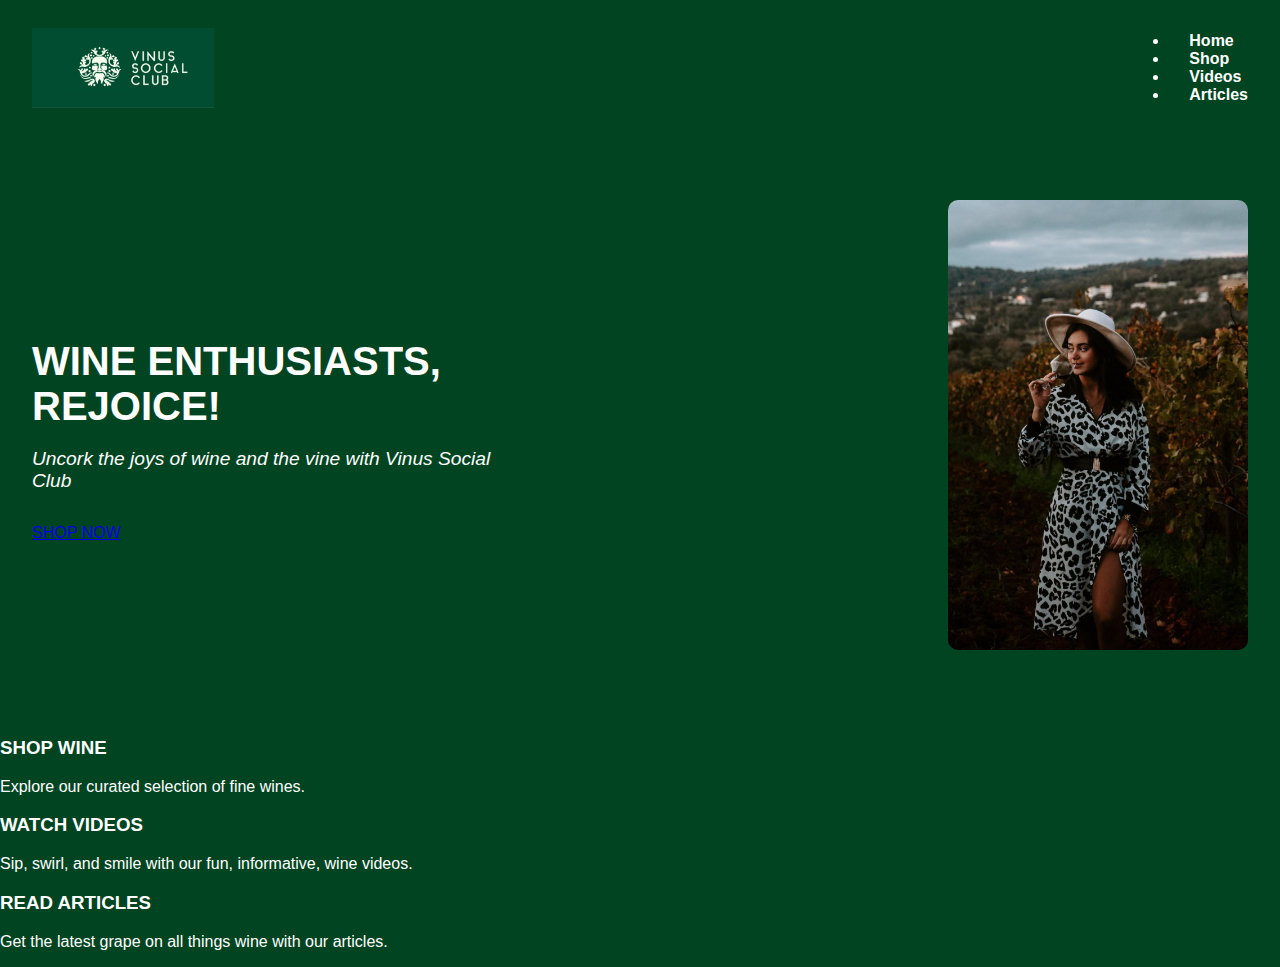
<file: index.html>
<!DOCTYPE html>
<html lang="en">
<head>
  <meta charset="UTF-8" />
  <meta name="viewport" content="width=device-width, initial-scale=1.0"/>
  <title>Vinus Social Club</title>
  <link rel="stylesheet" href="style.css" />
</head>
<body>
  <header>
    <img src="logo.png" alt="Vinus Social Club Logo" class="logo" />
    <nav>
      <ul>
        <li><a href="#">Home</a></li>
        <li><a href="#">Shop</a></li>
        <li><a href="#">Videos</a></li>
        <li><a href="#">Articles</a></li>
      </ul>
    </nav>
  </header>

  <main class="hero">
    <div class="hero-text">
      <h1>WINE ENTHUSIASTS, REJOICE!</h1>
      <p><em>Uncork the joys of wine and the vine with Vinus Social Club</em></p>
      <a href="#" class="cta-button">SHOP NOW</a>
    </div>
    <div class="hero-image">
      <img src="hero-image.jpg" alt="Woman drinking wine" />
    </div>
  </main>

  <section class="features">
    <div class="feature pink">
      <h3>SHOP WINE</h3>
      <p>Explore our curated selection of fine wines.</p>
    </div>
    <div class="feature orange">
      <h3>WATCH VIDEOS</h3>
      <p>Sip, swirl, and smile with our fun, informative, wine videos.</p>
    </div>
    <div class="feature yellow">
      <h3>READ ARTICLES</h3>
      <p>Get the latest grape on all things wine with our articles.</p>
    </div>
  </section>
</body>
</html>
</file>
<file: style.css>
body {
    margin: 0;
    font-family: sans-serif;
    background-color: #014421;
    color: white;
}

header {
    background-color: #014421;
    display: flex;
    align-items: center;
    padding: 1rem 2rem;
    justify-content: space-between;
}

.logo {
    height: 80px;
}

nav a {
    margin-left: 20px;
    text-decoration: none;
    color: white;
    font-weight: bold;
}

.hero {
    display: flex;
    align-items: center;
    justify-content: space-between;
    padding: 4rem 2rem;
    flex-wrap: wrap;
}

.hero-text {
    max-width: 500px;
}

.hero-text h1 {
    font-size: 2.5rem;
    margin-bottom: 1rem;
}

.hero-text p {
    font-size: 1.2rem;
    margin-bottom: 2rem;
}

button {
    padding: 0.75rem 1.5rem;
    font-size: 1rem;
    background-color: #f5c518;
    border: none;
    cursor: pointer;
    font-weight: bold;
}

.hero-image img {
    max-width: 300px;
    border-radius: 10px;
}
</file>
